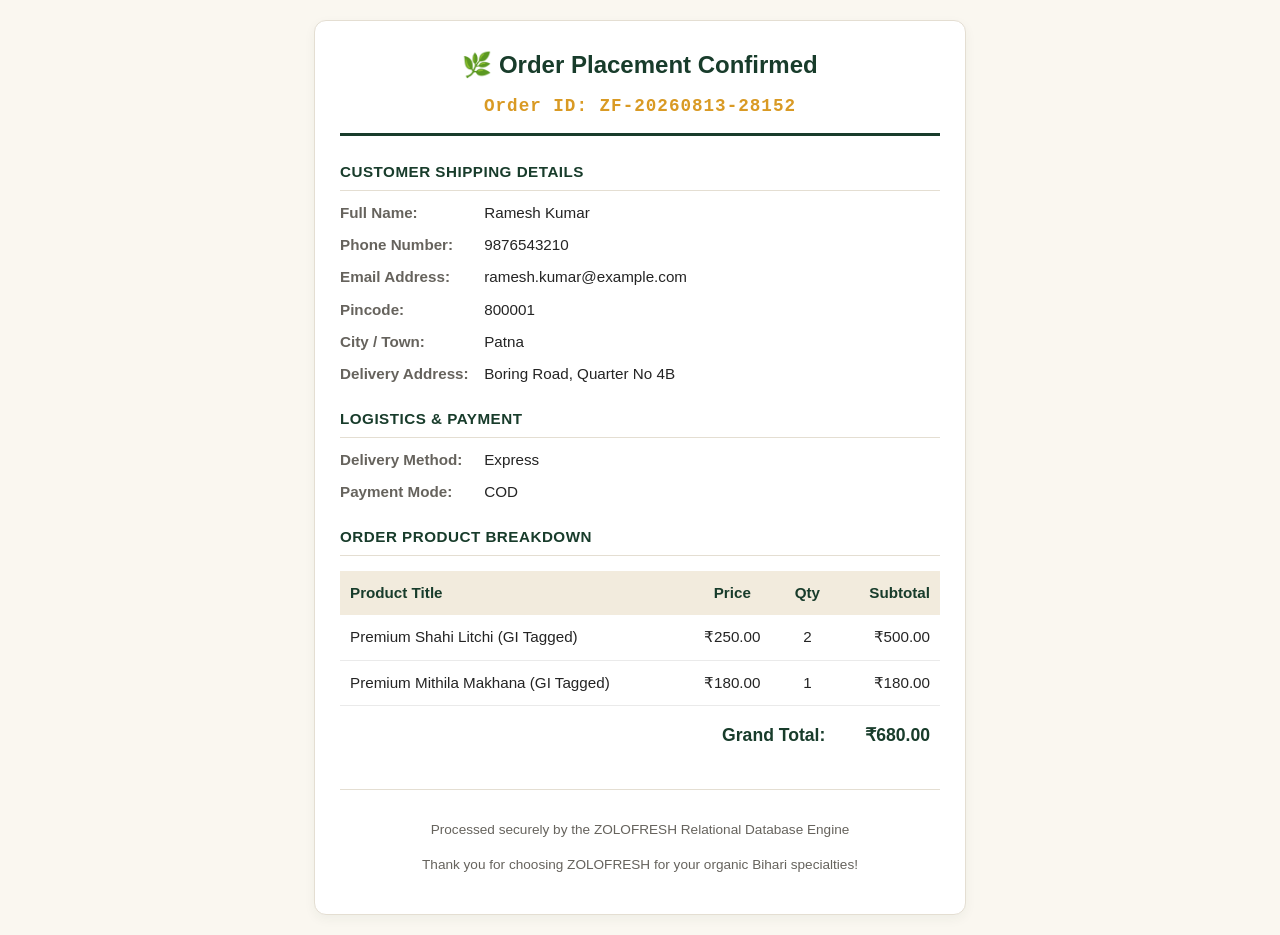
<file: email_outbox/email_ZF-20260813-28152.html>
<!DOCTYPE html>
    <html>
    <head>
        <meta charset="utf-8">
        <title>ZOLOFRESH Order Confirmation</title>
        <style>
            body { font-family: 'Segoe UI', Arial, sans-serif; line-height: 1.6; color: #242424; background-color: #faf7f0; margin: 0; padding: 20px; }
            .container { max-width: 600px; margin: 0 auto; padding: 25px; border: 1px solid #e4ded2; border-radius: 12px; background-color: #ffffff; box-shadow: 0 4px 12px rgba(24,60,43,0.05); }
            .header { border-bottom: 3px solid #183c2b; padding-bottom: 12px; margin-bottom: 24px; text-align: center; }
            .header h2 { color: #183c2b; margin: 0; font-size: 24px; }
            .order-badge { font-size: 1.1rem; font-weight: bold; color: #d99a24; margin-top: 8px; font-family: monospace; letter-spacing: 1px; }
            .section-title { font-size: 0.95rem; font-weight: bold; color: #183c2b; border-bottom: 1px solid #e4ded2; padding-bottom: 6px; margin: 20px 0 10px 0; text-transform: uppercase; letter-spacing: 0.5px; }
            .detail-row { margin-bottom: 8px; font-size: 0.95rem; }
            .detail-label { font-weight: bold; color: #66635d; width: 140px; display: inline-block; }
            table { width: 100%; border-collapse: collapse; font-size: 0.95rem; margin-top: 15px; }
            th { background-color: #f2ebdd; color: #183c2b; padding: 10px; text-align: left; font-weight: bold; }
            .total-row { font-size: 1.1rem; font-weight: bold; color: #183c2b; }
            .footer { font-size: 0.85rem; color: #66635d; border-top: 1px solid #e4ded2; margin-top: 30px; padding-top: 15px; text-align: center; }
        </style>
    </head>
    <body>
        <div class="container">
            <div class="header">
                <h2>🌿 Order Placement Confirmed</h2>
                <div class="order-badge">Order ID: ZF-20260813-28152</div>
            </div>
            
            <div class="section-title">Customer Shipping Details</div>
            <div class="detail-row"><span class="detail-label">Full Name:</span> Ramesh Kumar</div>
            <div class="detail-row"><span class="detail-label">Phone Number:</span> 9876543210</div>
            <div class="detail-row"><span class="detail-label">Email Address:</span> ramesh.kumar@example.com</div>
            <div class="detail-row"><span class="detail-label">Pincode:</span> 800001</div>
            <div class="detail-row"><span class="detail-label">City / Town:</span> Patna</div>
            <div class="detail-row"><span class="detail-label">Delivery Address:</span> Boring Road, Quarter No 4B</div>

            <div class="section-title">Logistics & Payment</div>
            <div class="detail-row"><span class="detail-label">Delivery Method:</span> Express</div>
            <div class="detail-row"><span class="detail-label">Payment Mode:</span> COD</div>

            <div class="section-title">Order Product Breakdown</div>
            <table>
                <thead>
                    <tr>
                        <th>Product Title</th>
                        <th style="text-align: center;">Price</th>
                        <th style="text-align: center;">Qty</th>
                        <th style="text-align: right;">Subtotal</th>
                    </tr>
                </thead>
                <tbody>
                    
        <tr>
            <td style="padding: 10px; border-bottom: 1px solid #eaeaea;">Premium Shahi Litchi (GI Tagged)</td>
            <td style="padding: 10px; border-bottom: 1px solid #eaeaea; text-align: center;">₹250.00</td>
            <td style="padding: 10px; border-bottom: 1px solid #eaeaea; text-align: center;">2</td>
            <td style="padding: 10px; border-bottom: 1px solid #eaeaea; text-align: right;">₹500.00</td>
        </tr>
        
        <tr>
            <td style="padding: 10px; border-bottom: 1px solid #eaeaea;">Premium Mithila Makhana (GI Tagged)</td>
            <td style="padding: 10px; border-bottom: 1px solid #eaeaea; text-align: center;">₹180.00</td>
            <td style="padding: 10px; border-bottom: 1px solid #eaeaea; text-align: center;">1</td>
            <td style="padding: 10px; border-bottom: 1px solid #eaeaea; text-align: right;">₹180.00</td>
        </tr>
        
                    <tr class="total-row">
                        <td colspan="3" style="padding: 15px 10px 10px 10px; text-align: right;">Grand Total:</td>
                        <td style="padding: 15px 10px 10px 10px; text-align: right; color: #183c2b;">₹680.00</td>
                    </tr>
                </tbody>
            </table>
            
            <div class="footer">
                <p>Processed securely by the ZOLOFRESH Relational Database Engine</p>
                <p>Thank you for choosing ZOLOFRESH for your organic Bihari specialties!</p>
            </div>
        </div>
    </body>
    </html>
</file>
